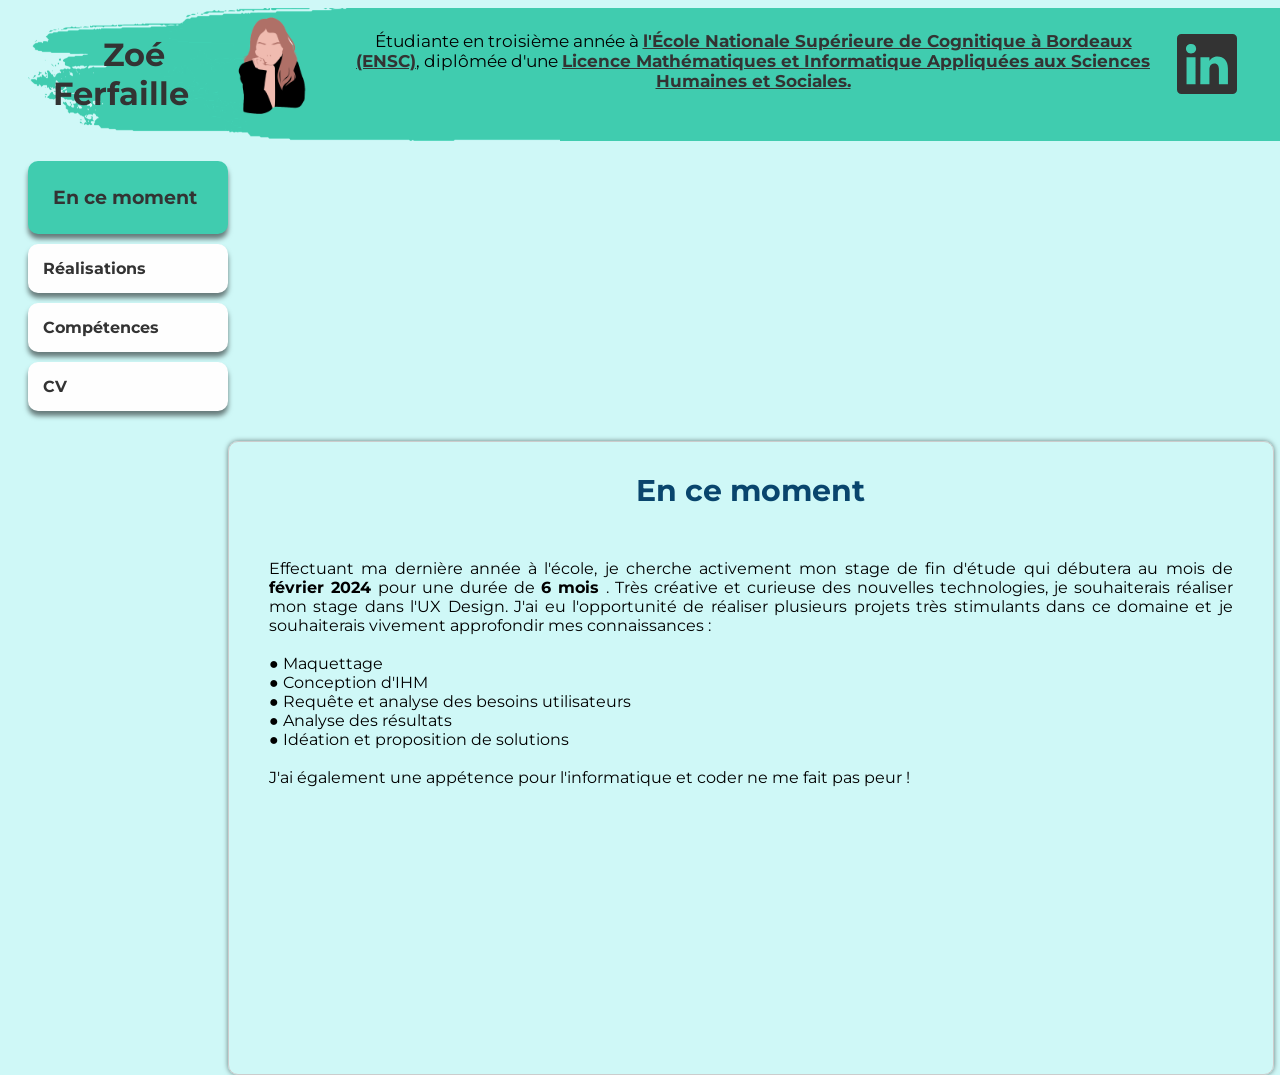
<file: index.html>
<!DOCTYPE html>
<html>
<head>
    <title>Zoé Ferfaille</title>
    <link rel="stylesheet" href="styles.css">
    <link href='https://fonts.googleapis.com/css?family=Montserrat' rel='stylesheet'>
    <link rel="icon" href="onglet3.webp">
</head>
<body>
    <header class="header-box">
        <h1><a class="logo" href="index.html">Zoé Ferfaille</a></h1>
        <div class="photo_profil">
            <img src="avatar.png" alt="profil"/>
        </div>

        <div class="presentation">
            <p>Étudiante en troisième année à <a href="https://ensc.bordeaux-inp.fr/fr" target="_blank">l'École Nationale Supérieure de Cognitique à Bordeaux (ENSC)</a>, diplômée d'une <a href="https://sciences-technologies.univ-lille.fr/mathematiques/formation/licence-mention-miashs/" target="_blank">Licence Mathématiques et Informatique Appliquées aux Sciences Humaines et Sociales.</a></p>
        </div>
        <a href="https://www.linkedin.com/in/zo%C3%A9-ferfaille/" target="_blank" id="in">
            <svg xmlns="http://www.w3.org/2000/svg" width="60" height="60" fill="currentColor" class="bi bi-linkedin" viewBox="0 0 16 16">
                <path d="M0 1.146C0 .513.526 0 1.175 0h13.65C15.474 0 16 .513 16 1.146v13.708c0 .633-.526 1.146-1.175 1.146H1.175C.526 16 0 15.487 0 14.854V1.146zm4.943 12.248V6.169H2.542v7.225h2.401zm-1.2-8.212c.837 0 1.358-.554 1.358-1.248-.015-.709-.52-1.248-1.342-1.248-.822 0-1.359.54-1.359 1.248 0 .694.521 1.248 1.327 1.248h.016zm4.908 8.212V9.359c0-.216.016-.432.08-.586.173-.431.568-.878 1.232-.878.869 0 1.216.662 1.216 1.634v3.865h2.401V9.25c0-2.22-1.184-3.252-2.764-3.252-1.274 0-1.845.7-2.165 1.193v.025h-.016a5.54 5.54 0 0 1 .016-.025V6.169h-2.4c.03.678 0 7.225 0 7.225h2.4z"/>
            </svg>
        </a>
    </header>
    <nav class="sidebar">
        <ul>
            <li><a href="#" class= "tab" id="en_ce_moment" onclick="changeTab('tab1')">En ce moment</a></li>
            <li><a href="#" class= "tab" id="realisations" onclick="changeTab('tab2')">Réalisations</a></li>
            <li><a href="#" class= "tab"id="competences" onclick="changeTab('tab3')">Compétences</a></li>
            <li><a href="#" class= "tab" id="cv" onclick="changeTab('tab4')">CV</a></li>
        </ul>
    </nav>
    <div class="content-box" id="content">
      Contenu par défaut
    </div>
      

  

    <script src="script2.js"></script>
</body>
</html>
</file>
<file: styles.css>
body {
  background-color: #cff8f7;
  font-family: 'Montserrat';
  background-size: cover;
  background-repeat: no-repeat;
  height: 100vh;
}


@media(min-width:1200px)
{
  .content-box{
    width: 81%; 
    height: 68%;
  }
}
.contenu_contact {
  font-family: 'Montserrat';
}

.header-box {
  background-image: url(test2.png);
  background-repeat: no-repeat;
  background-size: contain; /* Change 'cover' to 'contain' */
  padding: 6px;
  padding-left: 25px;
  display: flex;
  justify-content: space-between; /* Align to left and right */
  margin:auto 20px;
  background-color: #40CCAF;
  border-radius: 10px;
  width: 100%; /* Add this line */
 }
 
.header-box .logo {
  text-decoration: none;
  color: #333;
  margin-left: 50px;

  
  
}

#in {
  margin-right: 80px;
  margin-top: 20px;
}

/* Styles pour la barre de navigation sur le côté gauche */
.sidebar {
  background-color: transparent;
  width: 200px;
  padding: 20px;
  float: left;
  margin-top: 10px;
  margin: auto;
  cursor: pointer;
  justify-content: space-between;
}

.sidebar ul {
  margin: 0;
  padding: 0;
  list-style-type: none;
}

.sidebar ul li {
  margin-bottom: 10px;
  padding: 10px; /* Ajouter du padding pour créer une boîte autour de chaque élément */
  background-color: #b5dde0; /* Couleur de fond pour les boîtes */
  border-radius: 10px; /* Ajouter un arrondi aux coins des boîtes si souhaité */
  box-shadow: 0px 5px 5px rgba(0, 0, 0, 0.5);
}

.sidebar ul li a {
  display: block;
  text-decoration: none;
  padding: 5px;

}

/* CSS */
/* Couleur de fond pour les onglets non actifs */
.sidebar ul li:not(.active) {
  background-color: #FEFEFE;
  color:black;
}

/* Couleur de fond pour les onglets actifs */
.sidebar ul li.active {
  background-color: #40ccaf;
  color: white !important; /* Texte blanc pour les onglets actifs */
}

/* Couleur de fond pour les onglets non actifs lorsqu'ils sont survolés */
.sidebar ul li:not(.active):hover {
  background-color: #bbe8e1;
  color: black; /* Texte noir pour les onglets non actifs au survol */
}




.content-box {
  margin-left: 220px;
  padding: 20px;
  border: 1px solid #ccc;
  border-radius: 10px;
  background-color: transparent;
  padding: 10px;
  margin-top: 20px;
  box-shadow: 0px 0px 5px rgba(0, 0, 0, 0.5);
  overflow-y: auto;
  justify-content: space-between;

}
  

.presentation {
  flex-grow: 1;
  text-align: center;
  max-width: 900px;
  margin-left: 30px;
  font-size: 17px;
  margin-right: 20px;
}

a {
  color: #333;
  font-weight: bold;
}

.header-box .photo_profil img {
  width: 100px;
  border-radius: 10px;
  margin-left: 30px;
}


.sidebar li.active a {
  font-weight: bold;  
  padding: 15px;
  font-size: 19px;
}

.photo {
  transform: scaleX(-1);
  margin-left: 10px;
}

.presentoir {
  font-size: 35px;
  font-weight: bold;
}

#logo_in {
  margin-left: 10px;
  vertical-align: middle;
  width: 150px;
}

.titre {
  position: sticky;
  text-align: center; 

  color: #09456d;
  margin-bottom: 20px;
  font-size: 30px;

}

#competences_div {
  overflow-x: auto; /* Ajoute une barre de défilement horizontale si nécessaire */
}

table {
  margin-left: 5px;
  border-collapse: separate;
  border-spacing: 15px; /* Espacement entre les colonnes */
  width: 100%;
  font-family: 'Montserrat';
  height: 300px;
  text-align: center;
  table-layout: fixed;
}

th,
td {
  border-bottom: 1px solid #ddd;
  padding: 10px;
  text-align: center;
}

th {
  background-color: #40ccaf;
  font-weight: bold;
}

td {
  text-align: left;
}

#p_stage {
  text-align: justify;
  padding: 30px;
}

.card {
  background-color: #ffffff;
  border-radius: 10px;
  box-shadow: 0 2px 4px rgba(0, 0, 0, 0.1);
  overflow: hidden; 
  max-height: 350px;
  width: auto;
}

.table {
  width: 100%;
}

.card-img {
  width: auto;
  height: 150px;
  display: block;
  border-radius: 10px 10px 0 0;
}

.table-bordered {
  margin-left: 0;
}

.card {
  margin-top: 20px;
}

.card-content {
  padding: 15px;
  font-size: 0.8rem;
}

.card-text {
  font-size: 0.8rem;
}

.btn {
  font-size: 0.8rem;
}

#logo_isa {
  width: 200px;
  height: 70px;
  margin-left: 450px;
}

.cv_div {
  max-width: 500px;
  max-height: 500px;
}

.keyword-buttons {
  margin-top: 10px;
}

.keyword-button {
  display: inline-block;
  margin-right: 5px;
  padding: 3px 8px;
  border-radius: 10px;
  background-color: #40ccaf; /* Couleur de fond */
  color: #fff; /* Couleur du texte */

}

@media (max-width: 1000px) {
  .content-box {
    width: auto; /* Rétablissez la largeur automatique pour que la div s'adapte à la taille du contenu */
    margin-top: 10px; /* Ajoutez une marge supérieure pour l'espacement */
   
  }

  /* Vous pouvez également ajuster d'autres styles ici si nécessaire */
}

.image-container {
  display: flexbox;
  justify-content: center;
  align-items: center;
  height: 100px; /* Ajustez la hauteur selon vos besoins */
}
</file>
